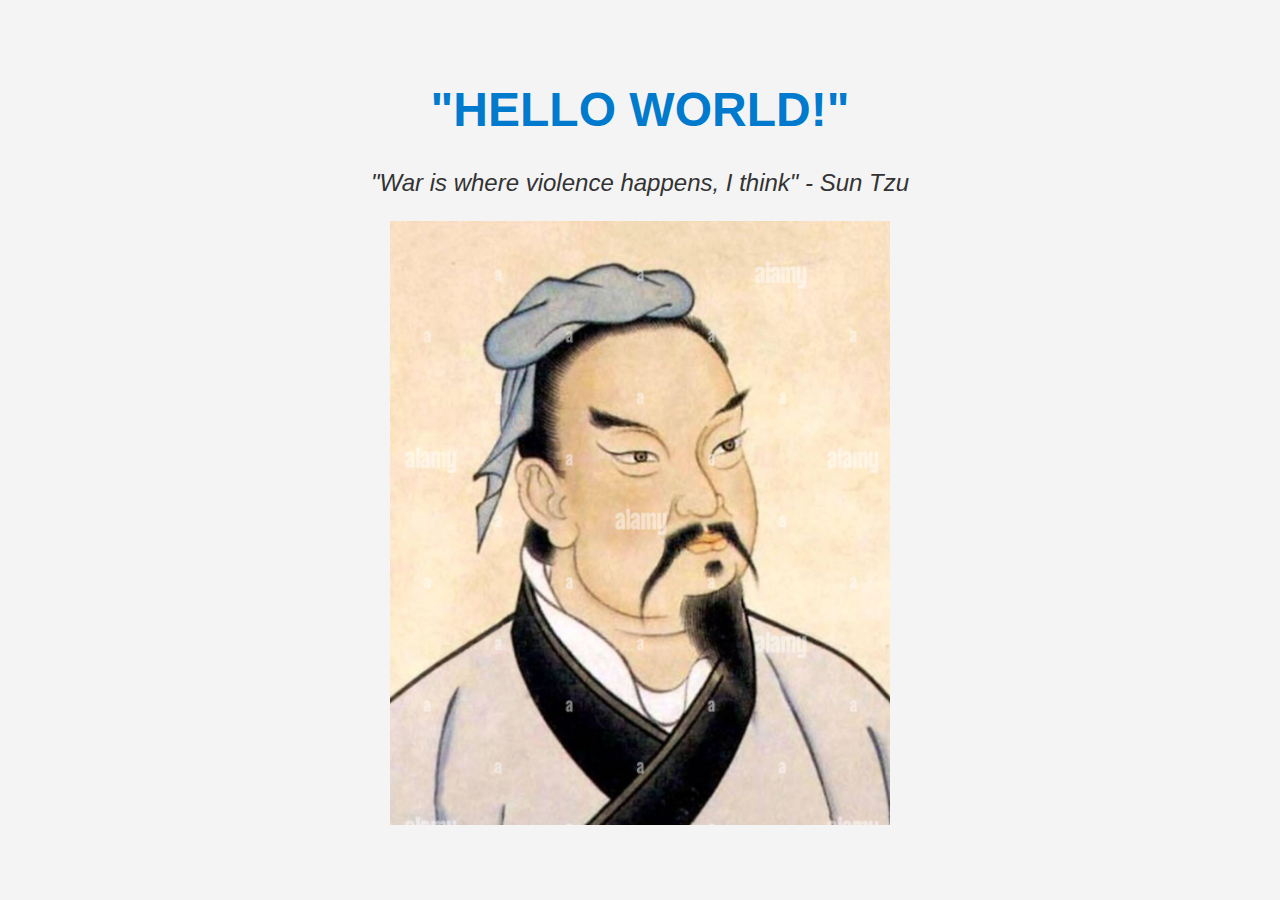
<file: project1/index.html>
<!DOCTYPE html>
<html lang="en">
    <head>
        <link rel="stylesheet" href="style.css">
        <meta charset="UTF-8">
        <title>Jeremiah Green</title>
    </head>
    <body>

        <h1>"HELLO WORLD!"</h1>
        <p>"War is where violence happens, I think" - Sun Tzu</p>
        <img src="sun-tzu.png" alt="Quote-Photo" width="500">
    </body>
</html>
</file>
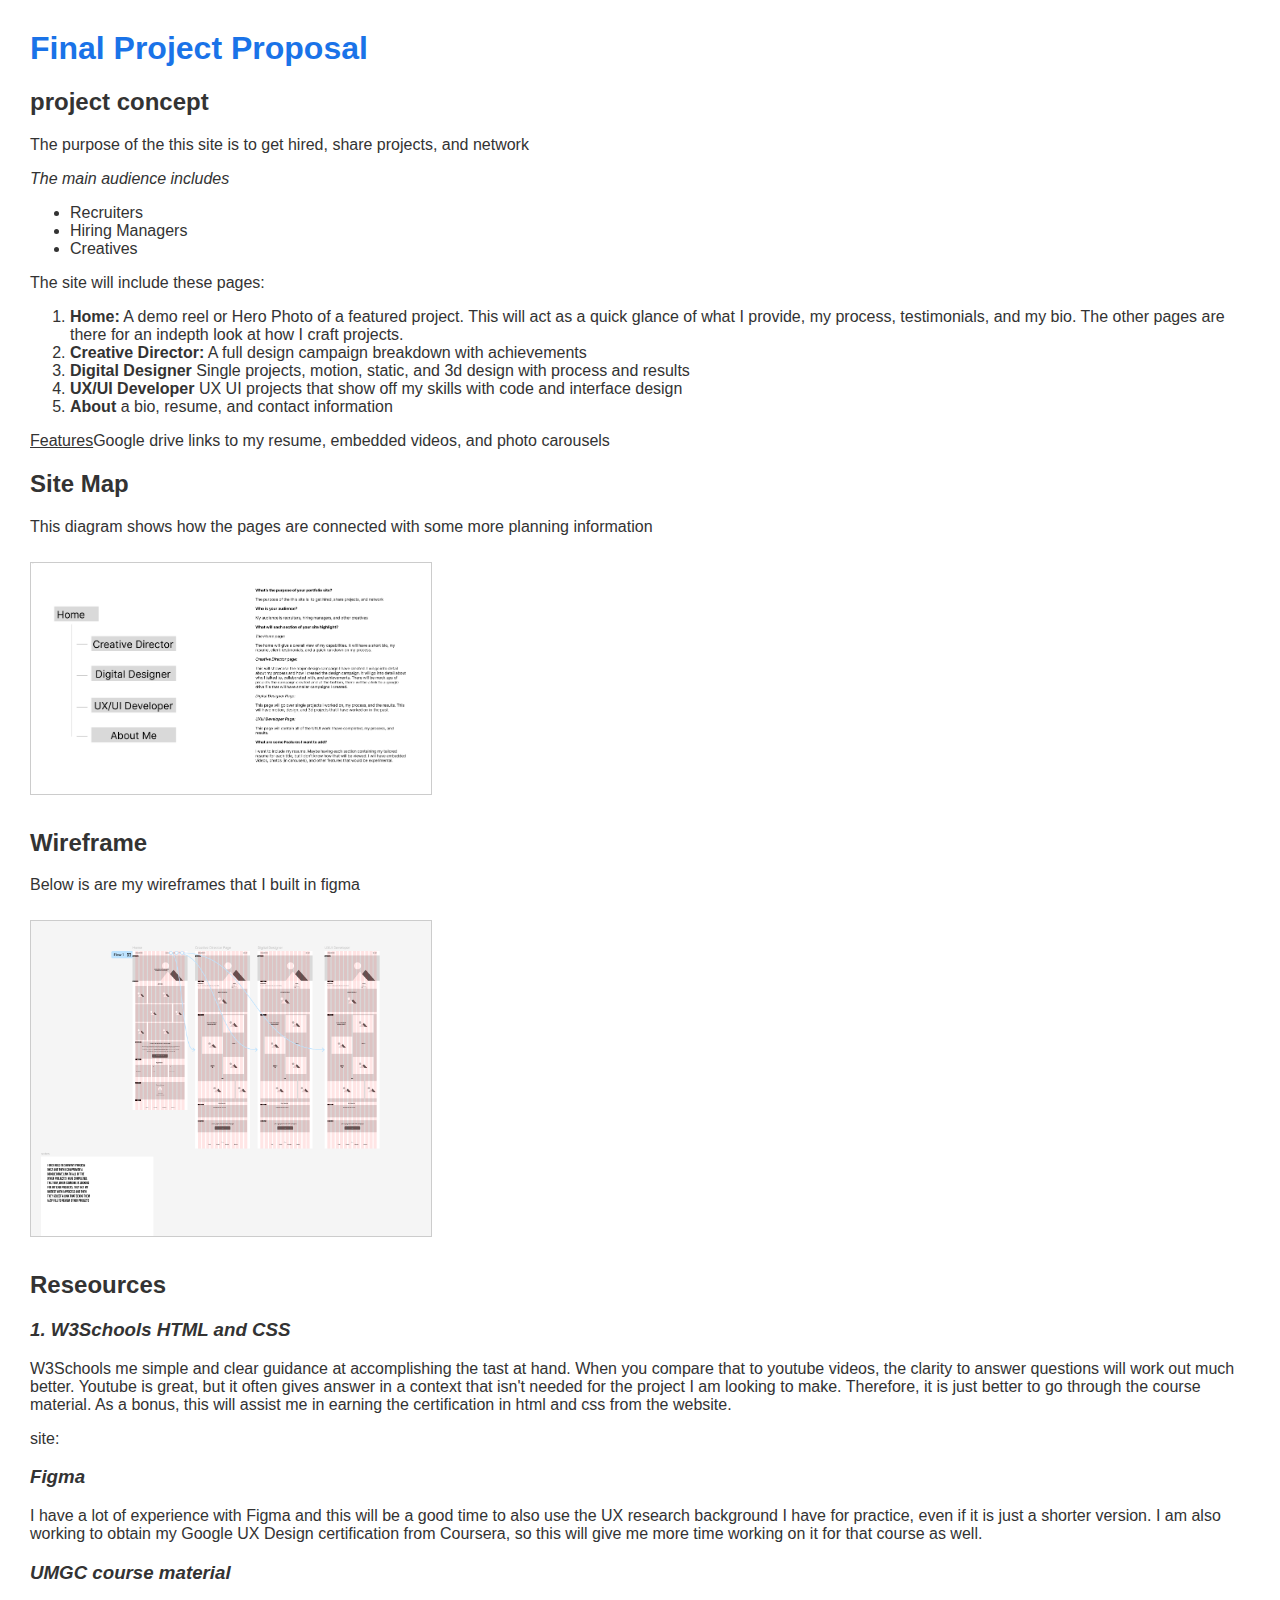
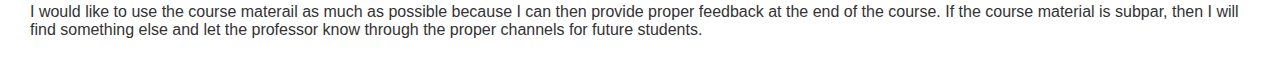
<file: project2/index.html>
<!DOCTYPE html>
<html lang="en-US">
<head>
    <meta charset="UTF-8">
    <meta name="viewport" content="width=device-width, initial-scale=1.0">
    <title>Final Proposal - Jeremiah Green</title>
    <link rel="stylesheet" href="style.css">
</head>

<body>
    <h1>
       <strong> Final Project Proposal </strong>
    </h1>
<!--Project Idea section-->
    <h2>
        <strong>project concept</strong>
    </h2>
    <p>
       The purpose of the this site is  to get hired, share projects, and network 
    </p>

    <p>
        <em>The main audience includes</em></p>
        <ul>
            <li>
                Recruiters
            </li>
            <li>
                Hiring Managers
            </li>
            <li>
                Creatives
            </li>
        </ul>
   
        <p>The site will include these pages:</p>
        <ol>
            <li><strong>Home:</strong> A demo reel or Hero Photo of a featured project. This will act as a quick glance of what I provide, my process, testimonials, and my bio. The other pages are there for an indepth look at how I craft projects. </li>
            <li><strong>Creative Director:</strong> A full design campaign breakdown with achievements</li>
            <li><strong>Digital Designer</strong> Single projects, motion, static, and 3d design with process and results</li>
            <li><strong> UX/UI Developer</strong> UX UI projects that show off my skills with code and interface design</li>
            <li><strong>About</strong> a bio, resume, and contact information</li>
        </ol>

        <p><u> Features</u>Google drive links to my resume, embedded videos, and photo carousels</p>

        <!--Site Map-->

        <h2>Site Map</h2>
        <p>This diagram shows how the pages are connected with some more planning information</p>
        <img src="Sitemap.png" alt="Site Map" width="400">

        <!--Wireframe-->
        <h2>Wireframe</h2>
        <p>Below is are my wireframes that I built in figma</p>
        <img src="wireframe.png" alt="Wireframe" width="400">

        <!--Resources section-->
        <h2>Reseources</h2>
        <h3><em>1. W3Schools HTML and CSS</em></h3>
        <p>W3Schools me simple and clear guidance at accomplishing the tast at hand. When you compare that to youtube videos, the clarity to answer questions will work out much better. Youtube is great, but it often gives answer in a context that isn't needed for the project I am looking to make. Therefore, it is just better to go through the course material. As a bonus, this will assist me in earning the certification in html and css from the website.</p>
        <p>site:
            <a href="https://www.w3schools.com"></a>
        </p>

        <h3><em>Figma</em></h3>
        <p> I have a lot of experience with Figma and this will be a good time to also use the UX research background I have for practice, even if it is just a shorter version. I am also working to obtain my Google UX Design certification from Coursera, so this will give me more time working on it for that course as well.</p>

        <h3><em>UMGC course material</em></h3>
        <p>I would like to use the course materail as much as possible because I can then provide proper feedback at the end of the course. If the course material is subpar, then I will find something else and let the professor know through the proper channels for future students.</p>




</body>
</html>
</file>
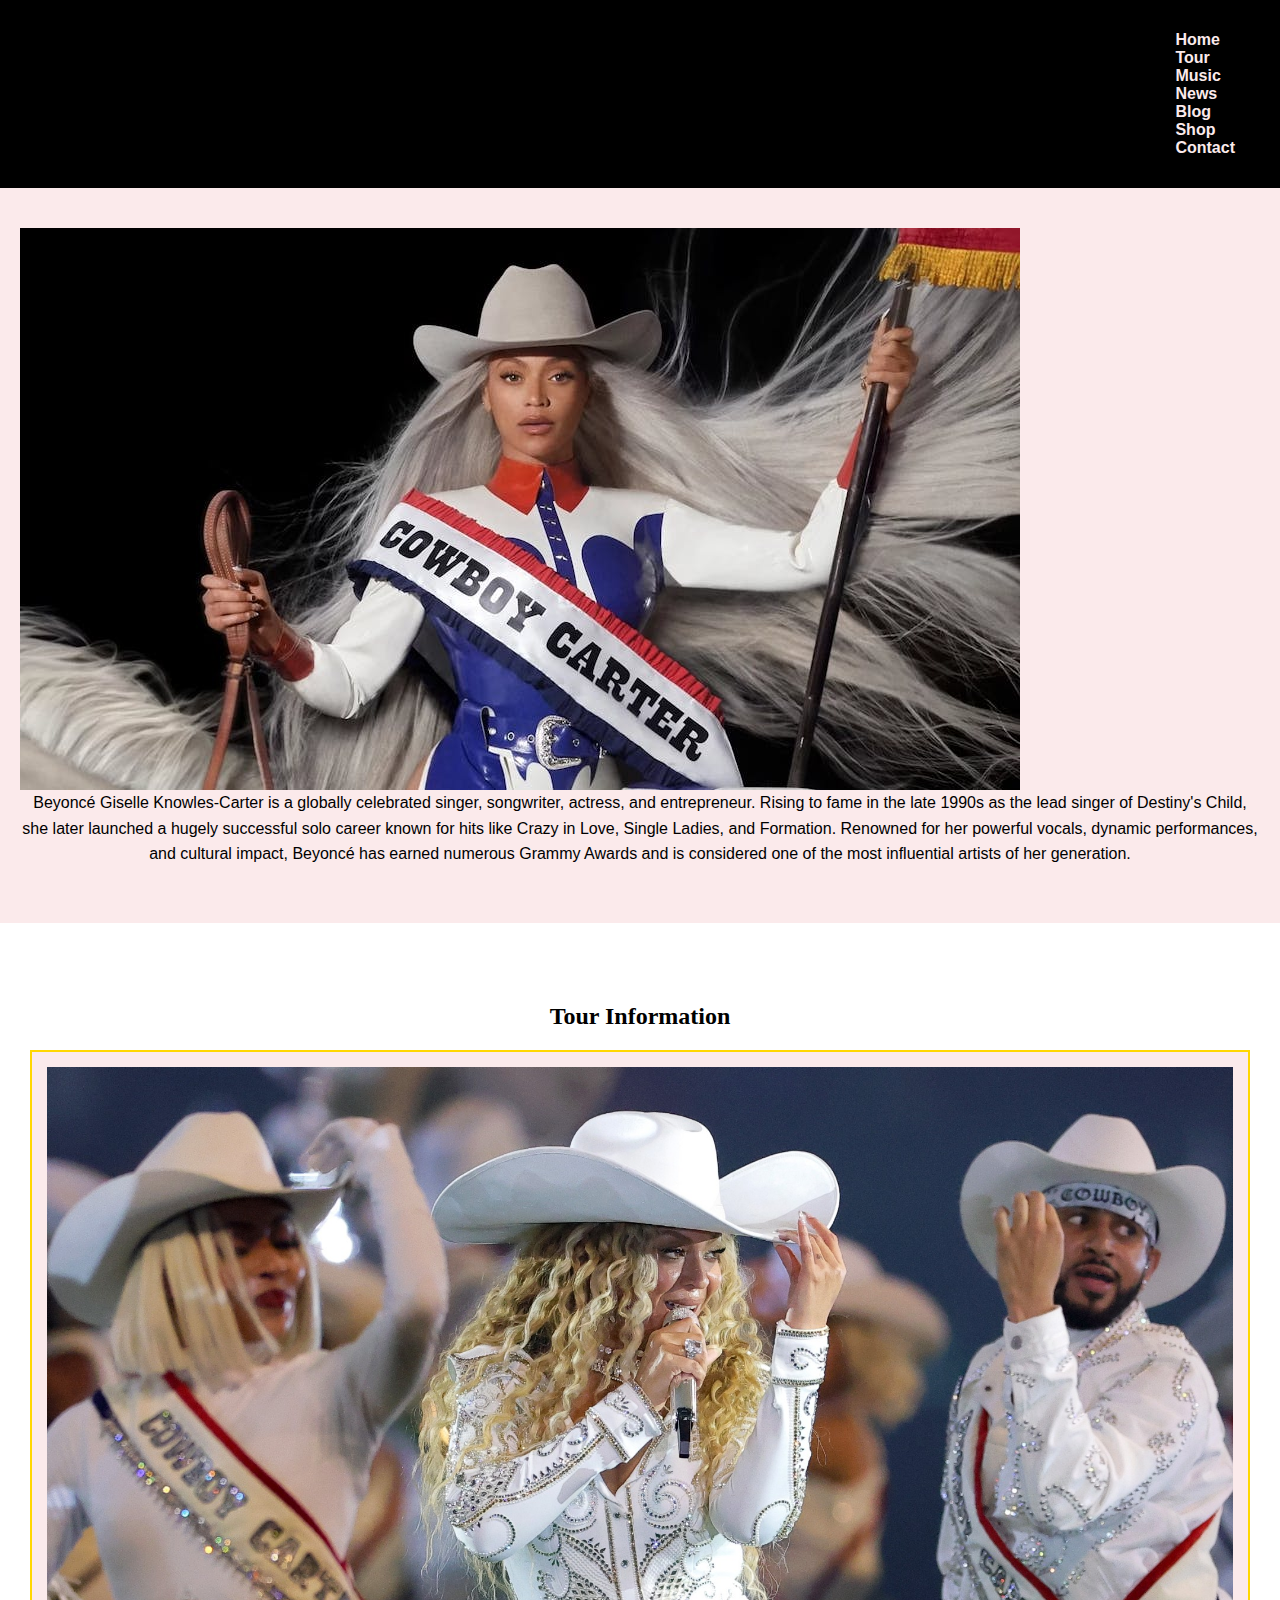
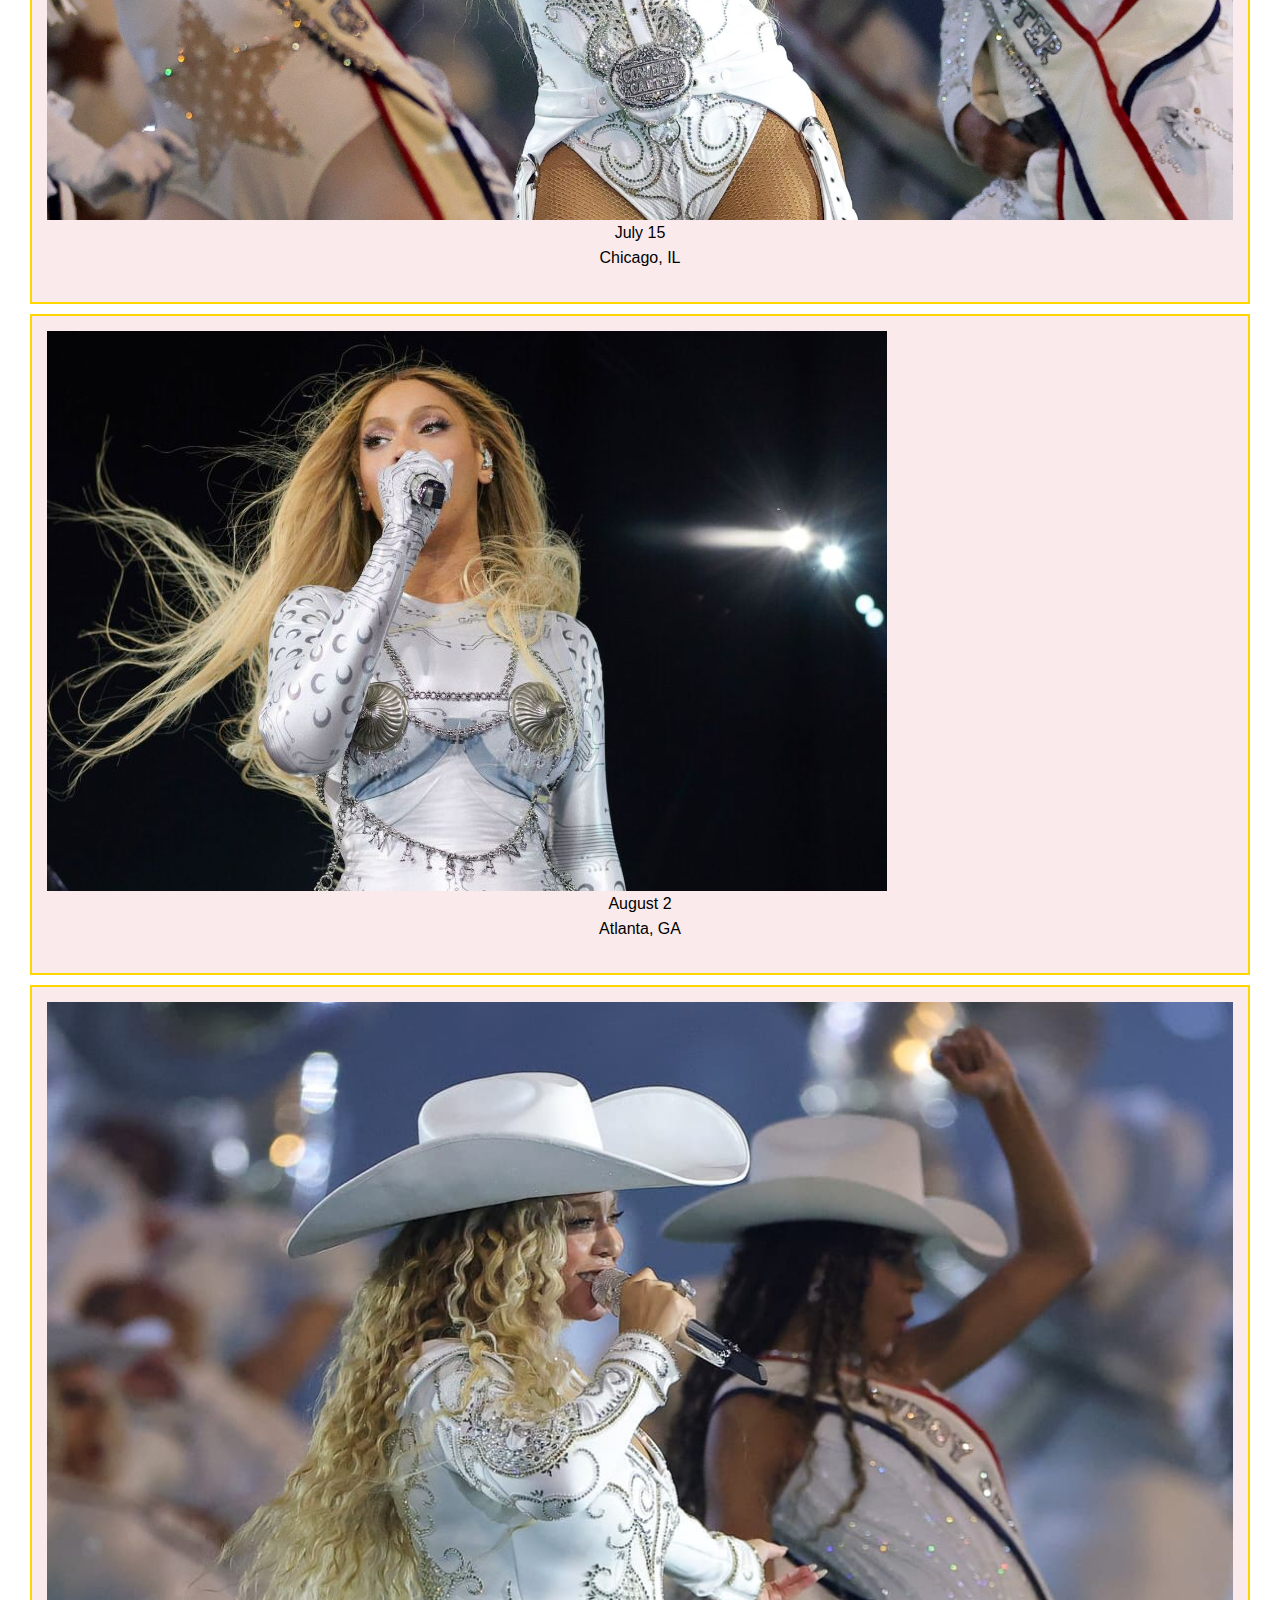
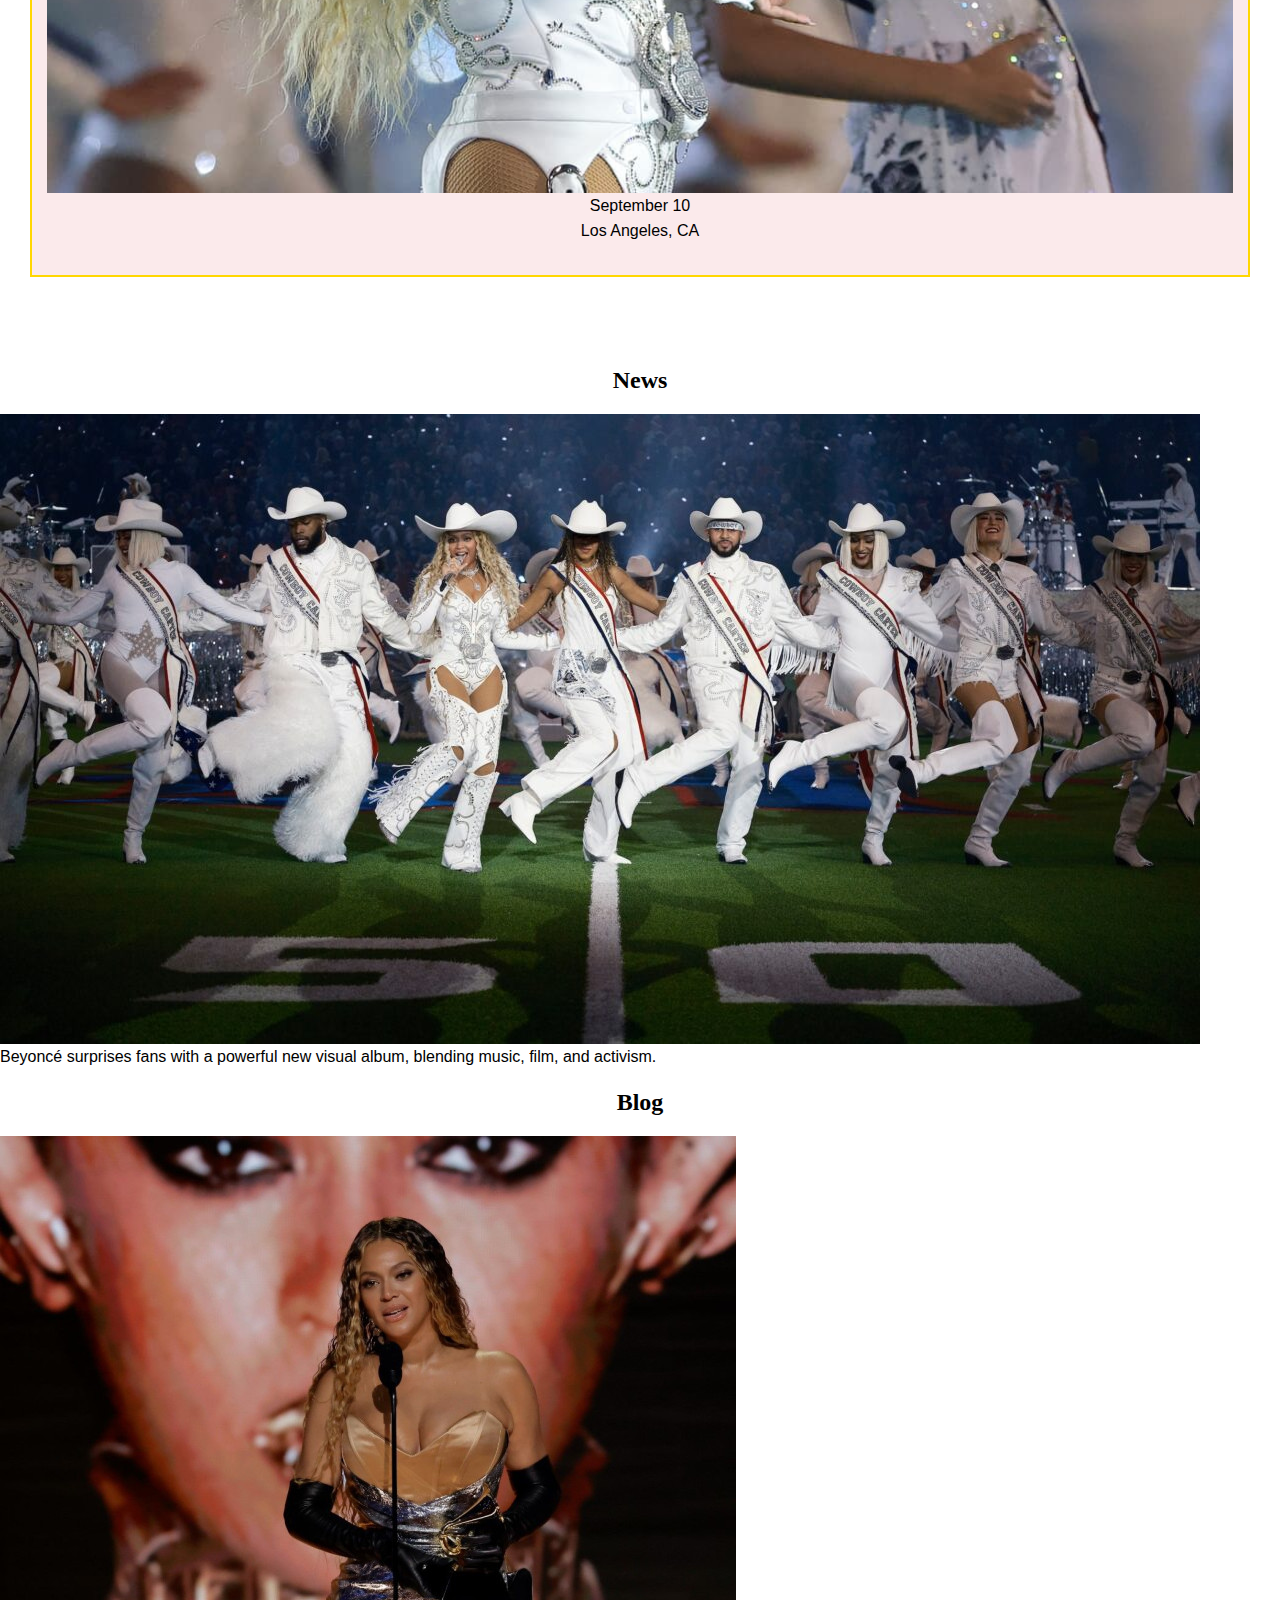
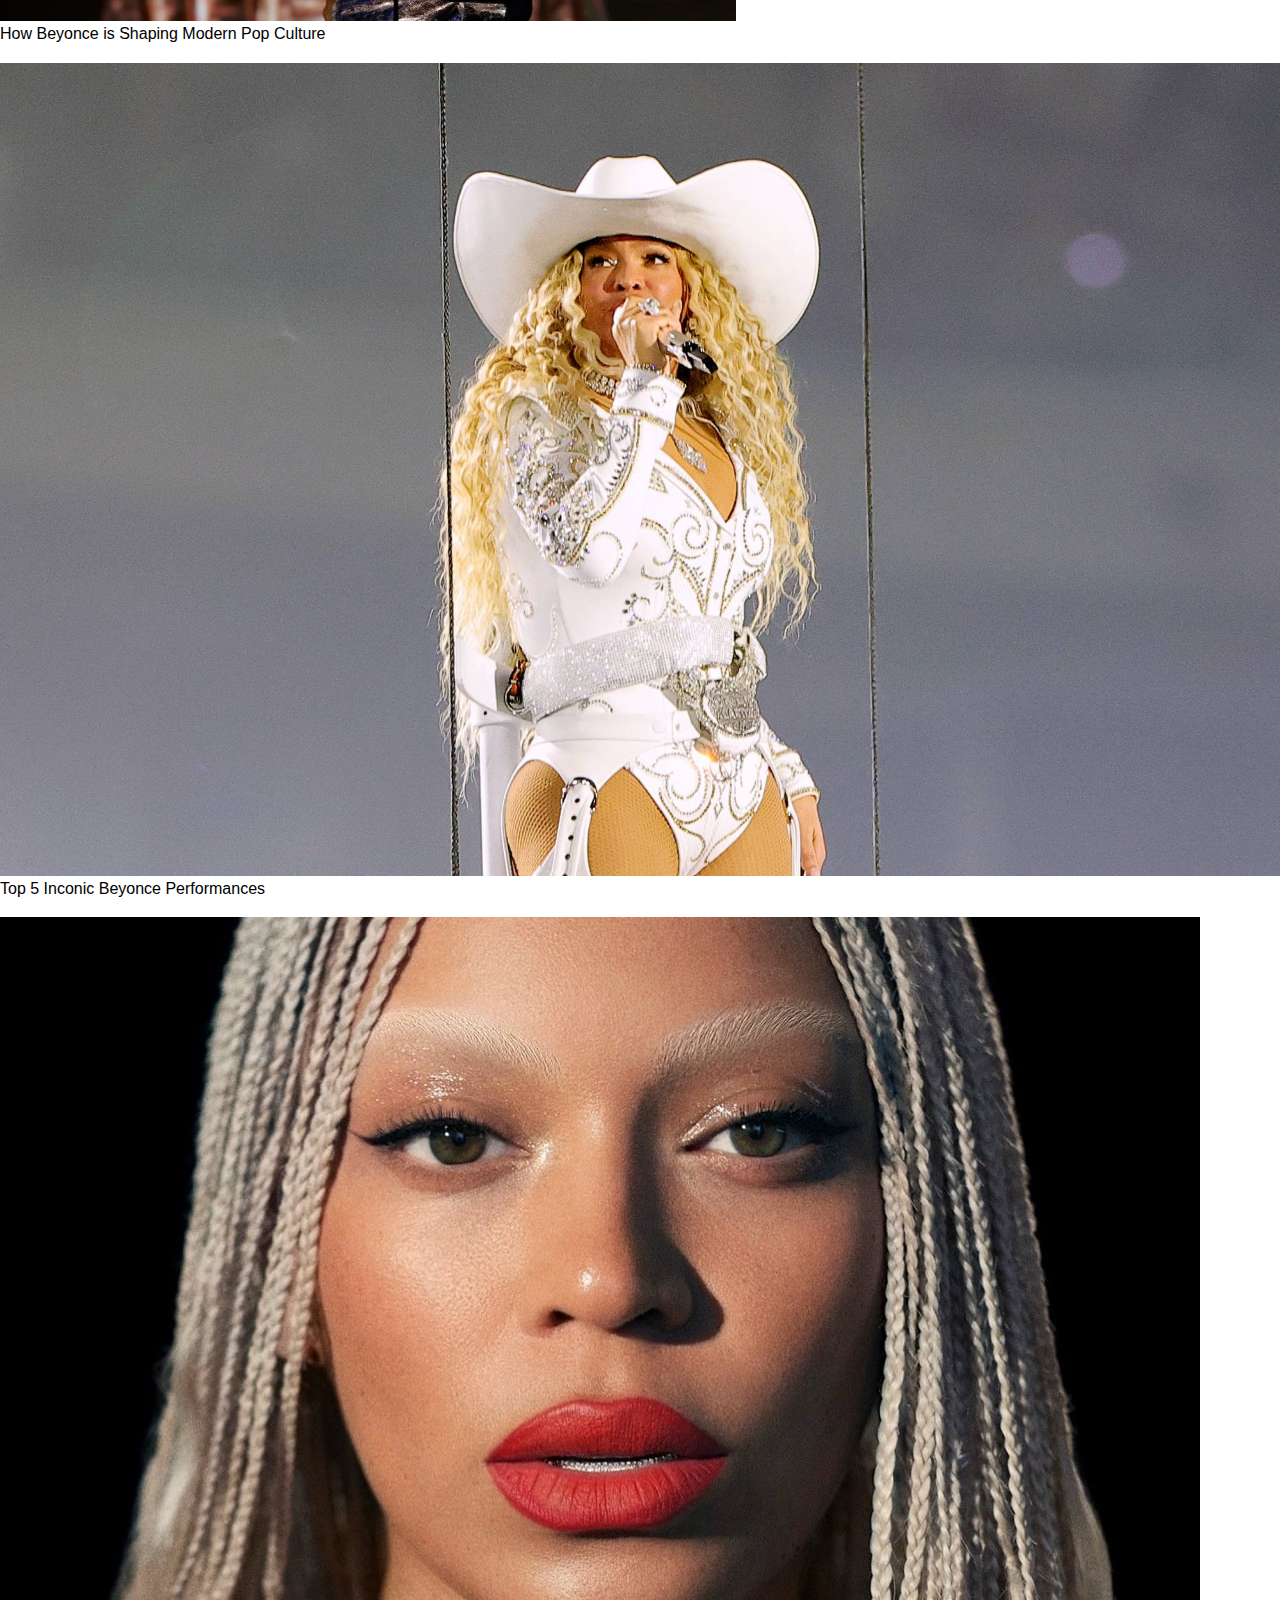
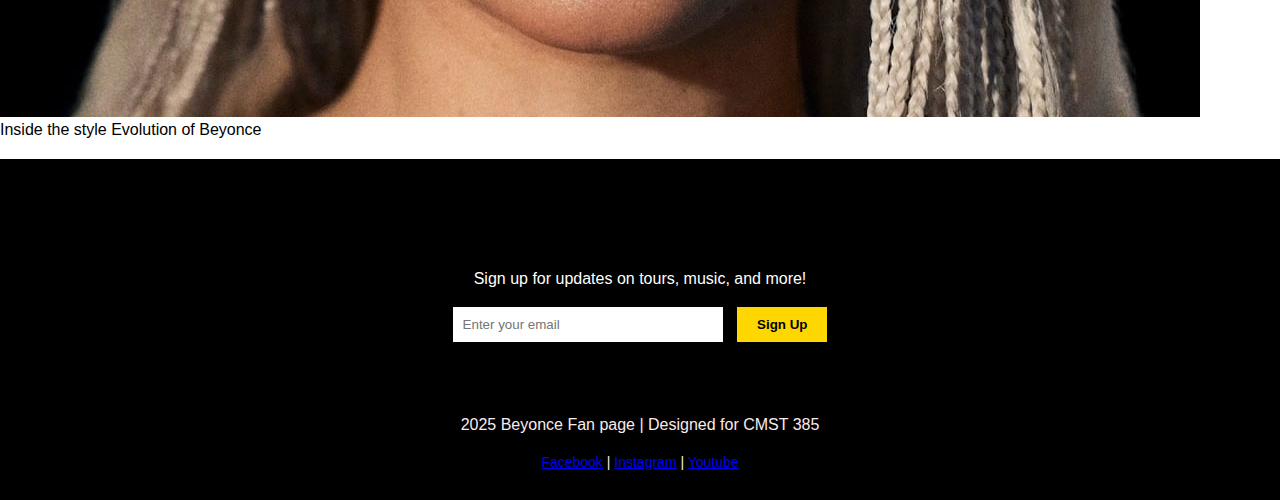
<file: project3/index.html>
<!DOCTYPE html>
<html lang="en">
<head>
    <meta charset="UTF-8">
    <meta name="viewport" content="width=device-width, initial-scale=1.0">
    <title>Beyonce | Home</title>
    <link rel="stylesheet" href="style.css">
    
    </section>

</head>

<body>
<!--navigation-->

<nav>
    <!--Logo + Menu items-->
    <div class="logo">Beyonce</div>
    <ul class="nav links">
        <li><a href="#">Home</a></li>
        <li><a href="#">Tour</a></li>
        <li><a href="#">Music</a></li>
        <li><a  href="#">News</a></li>
        <li><a href="#">Blog</a></li>
        <li><a href="#">Shop</a></li>
        <li><a href="#">Contact</a></li>
    </ul>
</nav>

<!--Hero Section-->

<header>
    <!--PLace Hero photo and bio box-->

    <section class="hero">
        <img src="images/beyonce-hero.jpeg" alt="Beyonce in Cowboy Carter outfit" class="hero-image">
        <div class="hero-bio">
            <p>
                Beyoncé Giselle Knowles-Carter is a globally celebrated singer, songwriter, actress, and entrepreneur. Rising to fame in the late 1990s as the lead singer of Destiny's Child, she later launched a hugely successful solo career known for hits like Crazy in Love, Single Ladies, and Formation. Renowned for her powerful vocals, dynamic performances, and cultural impact, Beyoncé has earned numerous Grammy Awards and is considered one of the most influential artists of her generation.
            </p>
        </div>
</header>

<!--Tour Section-->

  <section id="tour">
    <h2>Tour Information</h2>
    <div class="tour-cards">
      <div class="tour-card">
        <img src="images/beyonce-tour1.jpg" alt="Tour Stop 1">
        <p>July 15<br>Chicago, IL</p>
      </div>
      <div class="tour-card">
        <img src="images/beyonce-tour2.jpg" alt="Tour Stop 2">
        <p>August 2<br>Atlanta, GA</p>
      </div>
      <div class="tour-card">
        <img src="images/beyonce-tour3.jpeg" alt="Tour Stop 3">
        <p>September 10<br>Los Angeles, CA</p>
      </div>
    </div>
  </section>

<!--News Section-->

<section id="news">
    <h2>News</h2>
    <div class="news-features">
        <img src="images/beyonce-news.jpg" alt="Beyonce News Highlight" />
        <p>Beyoncé surprises fans with a powerful new visual album, blending music, film, and activism.</p>
    </div>
</section>

<!--Blog section-->

<section id="blog">
<h2>Blog</h2>
<div class="blog-cards">
    <div class="blog-card">
        <img src="images/beyonce3.jpg" alt="blog 1" />
        <p>How Beyonce is Shaping Modern Pop Culture</p>
    </div>
    <div class="blog-card">
        <img src="images/beyonce11.jpg" alt="blog 2" />
        <p>Top 5 Inconic Beyonce Performances</p>
    </div>
    <div class="blog-card">
        <img src="images/beyonce9.jpg" alt="blog 3" />
        <p>Inside the style Evolution of Beyonce</p>
    </div>
</div>
</section>

<!--Newsletter-->
<section id="newsletter">
    <h2>Newsletter</h2>
    <p>Sign up for updates on tours, music, and more!</p>
    <input type="email" placeholder="Enter your email" />
    <button>Sign Up</button>
</section>

<!--footer-->

<footer>
    <p> 2025 Beyonce Fan page | Designed for CMST 385</p>
    <div class="footer-links">
        <a href="#">Facebook</a> |
        <a href="#">Instagram</a> |
        <a href="#">Youtube</a>
    </div>
    
</footer>


</body>

</html>
</file>
<file: project1/style.css>
body{
    font-family: Arial, sans-serif;
    background-color: #f4f4f4;
    color: #333;
    text-align: center;
    margin: 0;
    padding: 50px;
}

h1{
    font-size: 48px;
    color: #007ACC;
}

P{
    font-size: 24px;
    font-style: italic;
    margin-top: 20px;
}
</file>
<file: project2/style.css>
body{
font-family: Arial, sans-serif;
margin: 30px;
background-color: #ffffff;
color: #333333;
}

h1{
    color: #1a73e8;
}

img {
    border: 1px solid #ccc;
    margin: 10px 0;
    max-width: 100%;
}
</file>
<file: project3/style.css>
/* General settings */
body{
    margin: 0;
    font-family: 'Helvetica', sans-serif;
    background-color: #ffffff;
    color:#000000;
}

h1, h2, h3, h4, h5, h6{
    font-family: 'Playfair Display', serif;
    color: #000000;
    text-align: center;
}

p{
    font-size: 16px;
    line-height: 1.6;
    margin: 0 0 16px;
}

img{
    max-width: 100%;
    display: block;
}

/* Nav section */

nav{
    background-color: #000000;
    padding: 15px 30px;
    display: flex;
    justify-content: space-between;
    align-items: center;
}

nav a{
    color: #fbeaeb;
    text-decoration: none;
    margin: 0 15px;
    font-weight: bold;
}

nav a:hover{
    color: #ffd700;
}



/*Header section*/

header{
background-color: #fbeaeb;
padding: 40px 20px;
text-align: center;
}

.hero-img{
width: 100%;
height: auto;
margin-bottom: 20px;
}

/*Tour Information */

#tour{
    background-color: #ffffff;
    padding: 60px 20px;
}

.tour-card{
    background-color: #fbeaeb;
    border: 2px solid #ffd700;
    padding: 15px;
    margin: 10px;
    text-align: center;
}

/* News */

#newsletter{
    background-color: #000000;
    color: #ffffff;
    padding: 40px 20px;
    text-align: center;
}

#newsletter input[type="email"]{
    padding: 10px;
    margin-right: 10px;
    width: 250px;
    border: none;
}

#newsletter button{
    background-color: #ffd700;
    color: #000000;
    padding: 10px 20px;
    border: none;
    font-weight: bold;
}

#newsletter button:hover{
    background-color: #fbeaeb;
}

/* footer*/

footer{
    background-color: #000000;
    color: #fbeaeb;
    text-align: center;
    padding: 30px 20px;
    font-size: 14px;
}
</file>
